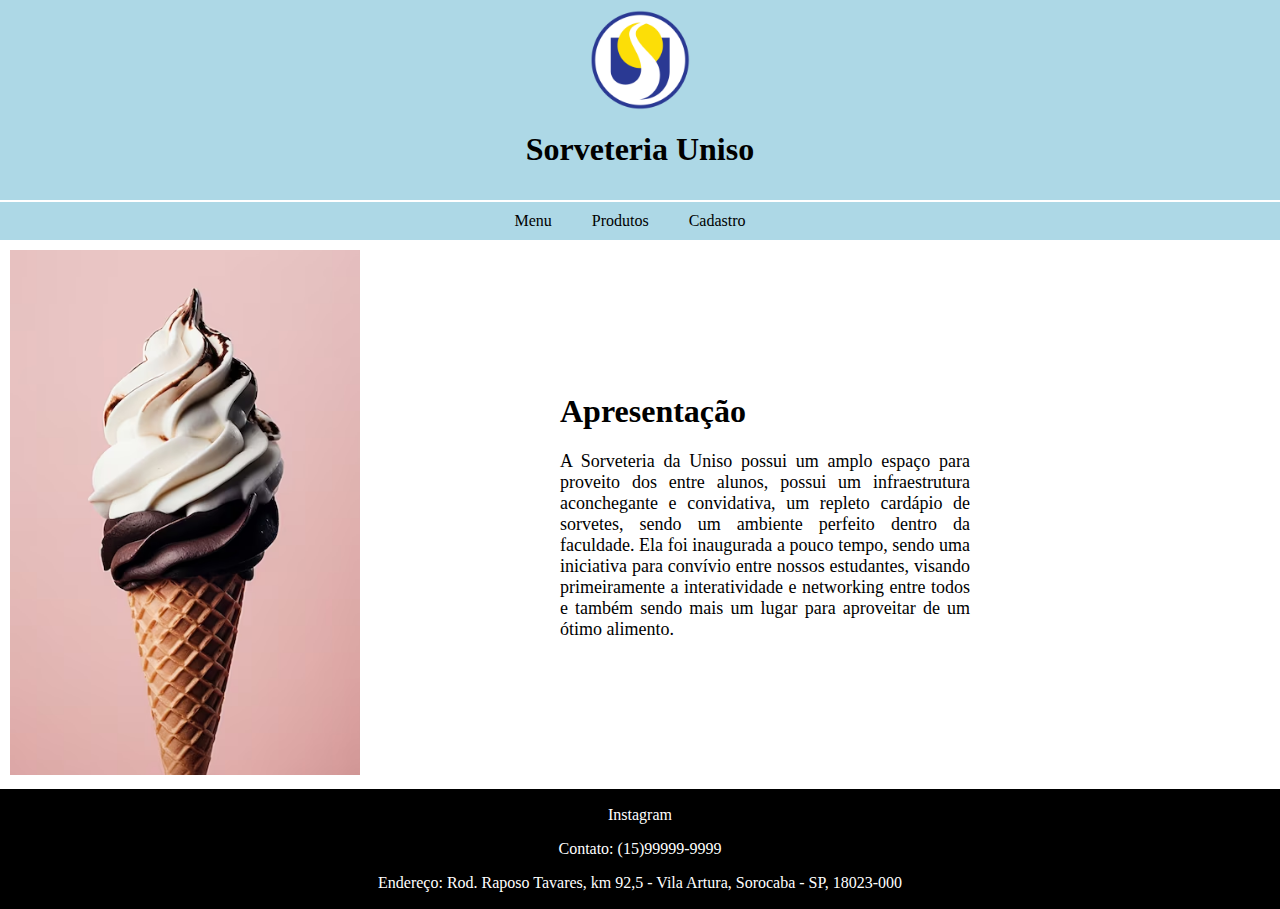
<file: index.html>
<!DOCTYPE html>
<html lang="en">
<head>
    <meta charset="UTF-8">
    <meta name="viewport" content="width=device-width, initial-scale=1.0">
    <title>Sorveteria Uniso</title>
    <link rel="stylesheet" href="styles_index.css">
    <link rel="website icon" type="png" href="src/logo-uniso.png">
    
</head>
<body>
    <header class="topo">
        <img src="src/logo-uniso.png" alt="Logo Uniso" width=100px height=100px class="logo"> 
        <h1 class="titulo">Sorveteria Uniso</h1>
    </header>

    <nav>
        <ul class="navbar">
            <li><a href="index.html">Menu</a></li>
            <li><a href="produtos.html">Produtos</a></li>
            <li><a href="cadastro.html">Cadastro</a></li>
        </ul>
    </nav>

    <div class="geral">
        <aside class="imagem">
            <img src="src/delicioso-sorvete-no-estudio_23-2150696600.avif" alt="Sorvete de Casquinha" width="350px" >
        </aside>
        
        <div class="texto">
            
            <h1>Apresentação</h1>
            <p>A Sorveteria da Uniso possui um amplo espaço para proveito dos entre alunos, possui um infraestrutura aconchegante e convidativa, um repleto cardápio de sorvetes, sendo um ambiente perfeito dentro da faculdade.
            Ela foi inaugurada a pouco tempo, sendo uma iniciativa para convívio entre nossos estudantes, visando primeiramente a interatividade e networking entre todos e também sendo mais um lugar para aproveitar de um ótimo alimento. </p>
        </div>
    </div>
    
    <footer>
        <p><a href="https://www.instagram.com/unisooficial/?hl=pt" target="_blank">Instagram</a></p>
        <p>Contato: (15)99999-9999<p>
        <p>Endereço: Rod. Raposo Tavares, km 92,5 - Vila Artura, Sorocaba - SP, 18023-000</p>
    </footer>
</body>
</html>
</file>
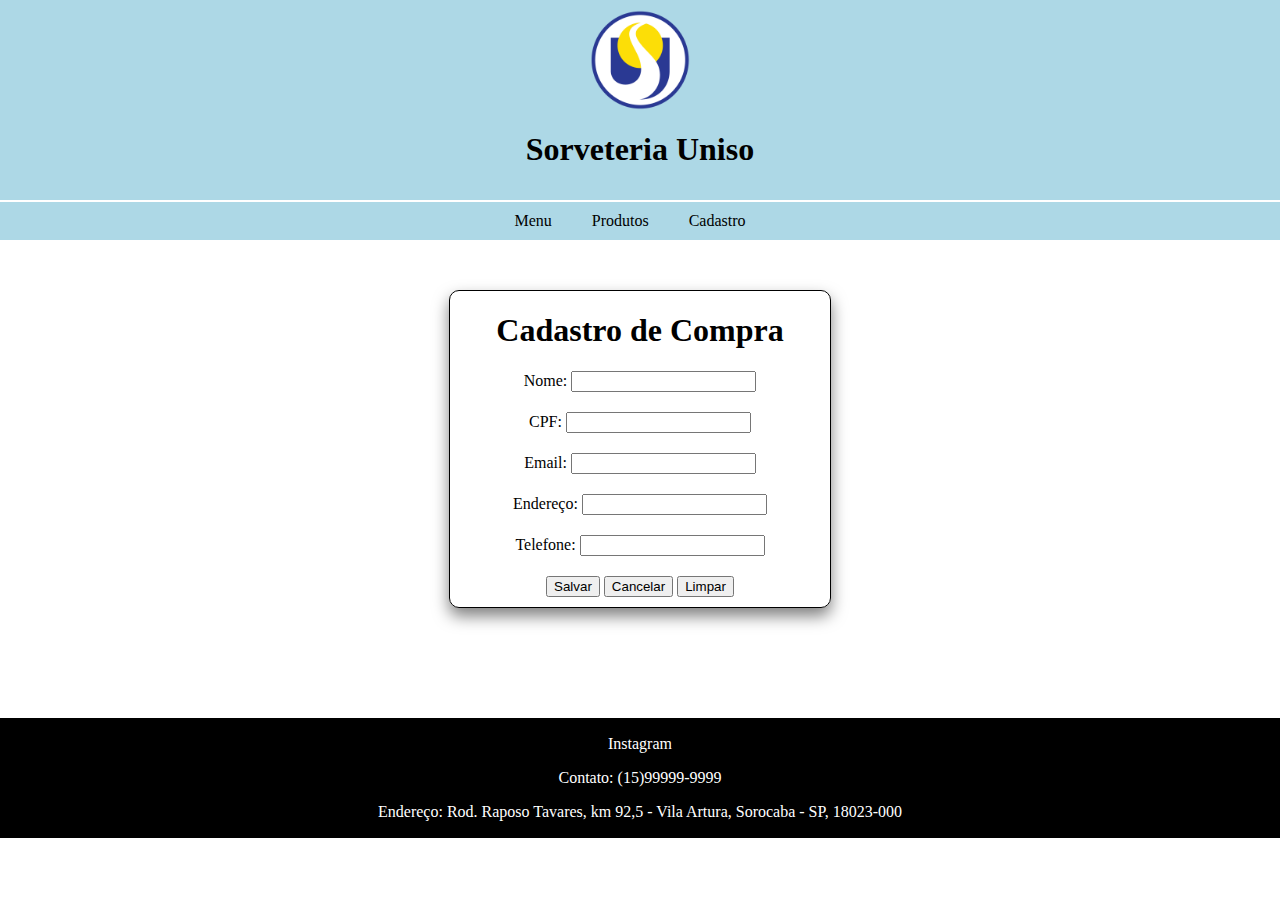
<file: cadastro.html>
<!DOCTYPE html>
<html lang="en">
<head>
    <meta charset="UTF-8">
    <meta name="viewport" content="width=device-width, initial-scale=1.0">
    <title>Cadastro</title>
    <link rel="stylesheet" href="styles_cadastro.css">
    <link rel="website icon" type="png" href="src/logo-uniso.png">

</head>
<body>
    <header class="topo">
        <img src="src/logo-uniso.png" alt="Logo Uniso" width=100px height=100px class="logo"> 
        <h1 class="titulo">Sorveteria Uniso</h1>
    </header>

    <nav>
        <ul class="navbar">
            <li><a href="index.html">Menu</a></li>
            <li><a href="produtos.html">Produtos</a></li>
            <li><a href="cadastro.html">Cadastro</a></li>
        </ul>
    </nav>

    <form action="script.js" method="post" id="cadastroForm">
        <div class="formulario">
            <h1>Cadastro de Compra</h1>

            <div>
                <label for="nome">Nome:</label>
                <input type="text" id="nome">
            </div>

            <div>
                <label for="cpf">CPF:</label>
                <input type="number" id="cpf">
            </div>

            <div>
                <label for="email">Email:</label>
                <input type="text" id="email">
            </div>

            <div>
                <label for="endereco">Endereço:</label>
                <input type="text" id="endereco">
            </div>

            <div>
                <label for="telefone">Telefone:</label>
                <input type="number" id="telefone">
            </div>

            <button type="button" onclick="SalvarDados()">Salvar</button>
    
            <button type="button" onclick="CancelarDados()">Cancelar</button>
    
            <button type="button" onclick="LimparDados()">Limpar</button>
        </div>

        
    </form>

    <script src="script.js"></script>
    <footer>
        <p><a href="https://www.instagram.com/unisooficial/?hl=pt" target="_blank">Instagram</a></p>
        <p>Contato: (15)99999-9999<p>
        <p>Endereço: Rod. Raposo Tavares, km 92,5 - Vila Artura, Sorocaba - SP, 18023-000</p>
    </footer>
</body>
</html>
</file>
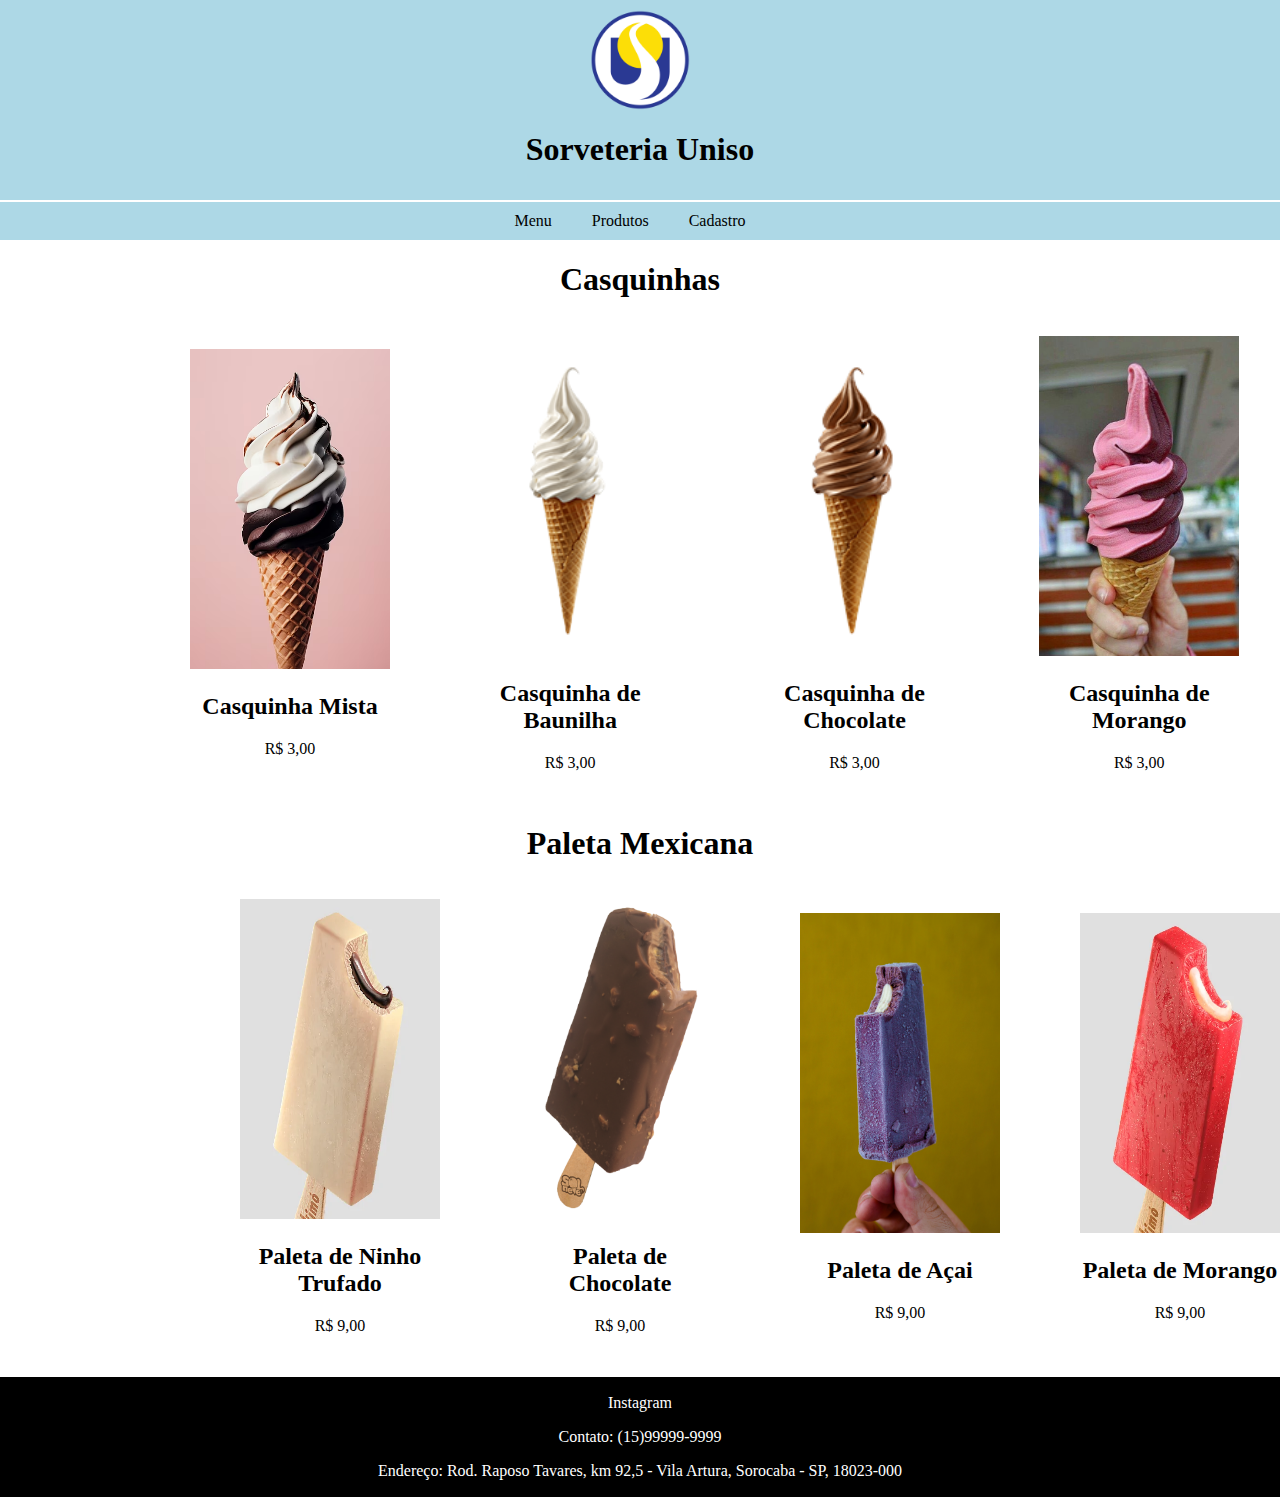
<file: produtos.html>
<!DOCTYPE html>
<html lang="en">
<head>
    <meta charset="UTF-8">
    <meta name="viewport" content="width=device-width, initial-scale=1.0">
    <title>Produtos</title>
    <link rel="stylesheet" href="styles_produtos.css">
    <link rel="website icon" type="png" href="src/logo-uniso.png">
    
</head>
<body>
    <header class="topo">
        <img src="src/logo-uniso.png" alt="Logo Uniso" width=100px height=100px class="logo"> 
        <h1 class="titulo">Sorveteria Uniso</h1>
    </header>

    <nav>
        <ul class="navbar">
            <li><a href="index.html">Menu</a></li>
            <li><a href="produtos.html">Produtos</a></li>
            <li><a href="cadastro.html">Cadastro</a></li>
        </ul>
    </nav>

    <h1>Casquinhas</h1>

    <main class="geral-um">
        <figure class="foto-um">
            <div class="img-um">
                <img src="src/delicioso-sorvete-no-estudio_23-2150696600.avif" alt="Casquinha" width="200px" height="320px">
            </div>
            <div class="texto-um">
                <h2>Casquinha Mista</h2>
                <p>R$ 3,00</p>
            </div>
        </figure>
       
        <figure class="foto-dois">
            <div class="img-dois">
                <img src="src/kpXnFFzy.png" alt="Casquinha" width="200px" height="320px">
            </div>
            <div class="texto-dois">
                <h2>Casquinha de Baunilha</h2>
                <p>R$ 3,00</p>
            </div>
        </figure>

        <figure class="foto-tres">
            <div class="img-tres">
                <img src="src/kpXyfJ7k.png" alt="Casquinha" width="200px" >
            </div>
            <div class="texto-tres">
                <h2>Casquinha de Chocolate</h2>
                <p>R$ 3,00</p>
            </div>
        </figure>

        <figure class="foto-quatro">
            <div class="img-quatro">
                <img src="src/c332cf8ff2a062b74589823cad4d4a2a.jpg" alt="Casquinha" width="200px" height="320px">
            </div>
            <div class="texto-quatro">
                <h2>Casquinha de Morango</h2>
                <p>R$ 3,00</p>
            </div>
        </figure>
    </main>

    <h1>Paleta Mexicana</h1>
    <main class="geral-dois">
        <figure class="picole-um">
            <div class="picole-img-um">
                <img src="src/Leitinho-trufado-5.webp" alt="Casquinha" width="200px" height="320px">
            </div>
            <div class="picole-texto-um">
                <h2>Paleta de Ninho Trufado</h2>
                <p>R$ 9,00</p>
            </div>
        </figure>

        <figure class="picole-dois">
            <div class="picole-img-dois">
                <img src="src/16345865624.png" alt="Casquinha" width="200px" height="320px">
            </div>
            <div class="picole-texto-dois">
                <h2>Paleta de Chocolate</h2>
                <p>R$ 9,00</p>
            </div>
        </figure>

        <figure class="picole-tres">
            <div class="picole-img-tres">
                <img src="src/083d9bb25f63c417dcf48b8b4fe94370.jpg" alt="Casquinha" width="200px" height="320px">
            </div>
            <div class="picole-texto-tres">
                <h2>Paleta de Açai</h2>
                <p>R$ 9,00</p>
            </div>
        </figure>

        <figure class="picole-quatro">
            <div class="picole-img-quatro">
                <img src="src/Morango-com-leite-condensado-1.webp" alt="Casquinha" width="200px" height="320px">
            </div>
            <div class="picole-texto-quatro">
                <h2>Paleta de Morango</h2>
                <p>R$ 9,00</p>
            </div>
        </figure>
    </main>

    <footer>
        <p><a href="https://www.instagram.com/unisooficial/?hl=pt" target="_blank">Instagram</a></p>
        <p>Contato: (15)99999-9999<p>
        <p>Endereço: Rod. Raposo Tavares, km 92,5 - Vila Artura, Sorocaba - SP, 18023-000</p>
    </footer>
</body>
</html>
</file>
<file: styles_index.css>
body {
    margin: 0;
}

.topo {
    background-color: #add8e6;
    padding: 10px 0;
    border-bottom: solid 2px #fff;
}

.titulo {
    text-align: center;   
}

.logo {
    margin: auto;
    display: flex;
    justify-content: center;
}

nav {
    background-color: #add8e6;
    padding: 10px 0;
}

nav ul {
    list-style-type: none;
    margin: 0;
    padding: 0;
}

nav ul li {
    display: inline;
    justify-content: center;
    margin-right: 20px;
}

nav ul li a {
    color: #000;
    text-decoration: none;
    padding: 5px 10px;
}

nav ul li a:hover {
    background-color: #4169e1;
    color: #fff;
    border-radius: 10px;
}

.navbar {
    display: flex;
    justify-content: center;

}

.geral {
    display: flex;
    gap: 100px;
    align-items: center;
    justify-content: center;
    margin: 10px;
}

.texto {
    display: inline;
}

.texto h1 {
    margin-left: 100px;
}

.texto p {
    text-align: justify;
    margin-left: 100px;
    margin-right: 300px;
    font-size: large;
}

footer {
    color: #fff;
    background-color: #000;
    padding: 1px;
    text-align: center;
    margin-top: 10px;
}

footer a {
    color: #fff;
    text-decoration: none;
}
</file>
<file: styles_cadastro.css>
body {
    margin: 0;
}

.topo {
    background-color: #add8e6;
    padding: 10px 0;
    border-bottom: solid 2px #fff;
}

.titulo {
    text-align: center;   
}

.logo {
    margin: auto;
    display: flex;
    justify-content: center;
}

nav {
    background-color: #add8e6;
    padding: 10px 0;
}

nav ul {
    list-style-type: none;
    margin: 0;
    padding: 0;
}

nav ul li {
    display: inline;
    justify-content: center;
    margin-right: 20px;
}

nav ul li a {
    color: #000;
    text-decoration: none;
    padding: 5px 10px;
}

nav ul li a:hover {
    background-color: #4169e1;
    color: #fff;
    border-radius: 10px;
}

.navbar {
    display: flex;
    justify-content: center;

}

.formulario h1 {
    text-align: center;
}

.formulario {
    text-align: center;
    margin-bottom: 200px;
    
}

.formulario div {
    margin: 20px;
}

footer {
    color: #fff;
    background-color: #000;
    padding: 1px;
    text-align: center;
    margin-top: 10px;
}

.formulario {
    border-radius: 10px;
    border: solid 1px #000;
    width: 380px; 
    margin: 20px auto;
    margin-bottom: 110px;
    margin-top: 50px;
    padding-bottom: 10px;
    box-shadow: 0 8px 16px
    rgba(0, 0, 0, 0.5);
}

footer a {
    color: #fff;
    text-decoration: none;
}
</file>
<file: styles_produtos.css>
body {
    margin: 0;
}

.topo {
    background-color: #add8e6;
    padding: 10px 0;
    border-bottom: solid 2px #fff;
}

.titulo {
    text-align: center;   
}

.logo {
    margin: auto;
    display: flex;
    justify-content: center;
}

nav {
    background-color: #add8e6;
    padding: 10px 0;
}

nav ul {
    list-style-type: none;
    margin: 0;
    padding: 0;
}

nav ul li {
    display: inline;
    justify-content: center;
    margin-right: 20px;
}

nav ul li a {
    color: #000;
    text-decoration: none;
    padding: 5px 10px;
}

nav ul li a:hover {
    background-color: #4169e1;
    color: #fff;
    border-radius: 10px;
}

.navbar {
    display: flex;
    justify-content: center;

}

.geral-um {
    display: flex;
    align-items: center;
    margin-left: 150px;
}

h1 {
    text-align: center;
}

.geral-dois {
    display: flex;
    align-items: center;
    margin-left: 200px;
}

footer {
    color: #fff;
    background-color: #000;
    padding: 1px;
    text-align: center;
    margin-top: 10px;
}

figure {
    text-align: center;
    transition: transform .4s;
}

figure:hover {
    transform: scale(1.1);
    box-shadow: 0 8px 16px
    rgba(0, 0, 0, 0.5);
}

footer a {
    color: #fff;
    text-decoration: none;
}
</file>
